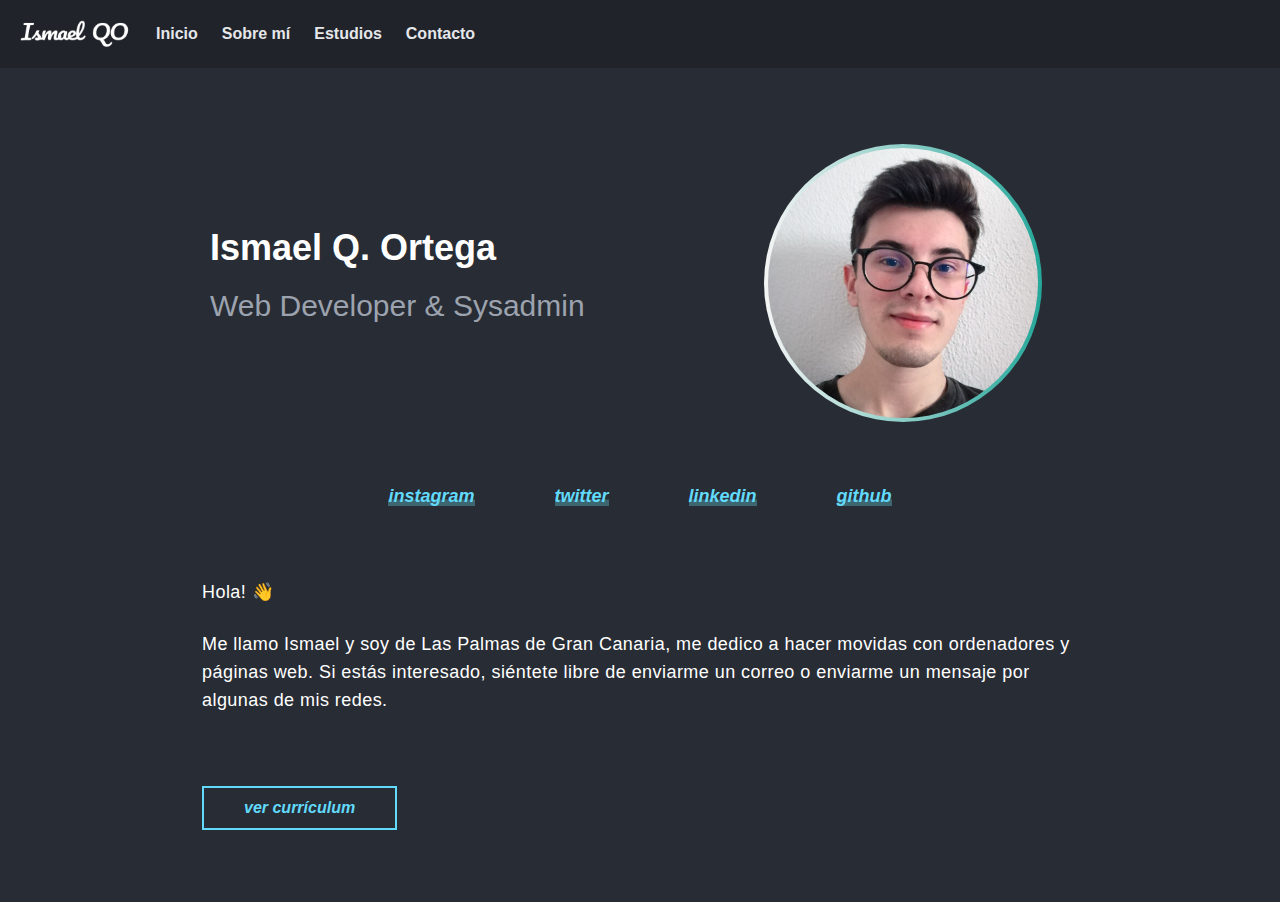
<file: index.html>
<!doctype html><html lang="es"><head><meta charset="utf-8"/><link rel="icon" href="/favicon.ico"/><meta name="viewport" content="width=device-width,initial-scale=1"/><meta name="theme-color" content="#000000"/><meta name="description" content="Ismael QO, Web Developer & Sysadmin"/><title>Ismael QO</title><link href="/static/css/main.f2755cbc.chunk.css" rel="stylesheet"></head><body><noscript>You need to enable JavaScript to run this app.</noscript><div id="root"></div><script>!function(e){function r(r){for(var n,l,f=r[0],i=r[1],p=r[2],c=0,s=[];c<f.length;c++)l=f[c],Object.prototype.hasOwnProperty.call(o,l)&&o[l]&&s.push(o[l][0]),o[l]=0;for(n in i)Object.prototype.hasOwnProperty.call(i,n)&&(e[n]=i[n]);for(a&&a(r);s.length;)s.shift()();return u.push.apply(u,p||[]),t()}function t(){for(var e,r=0;r<u.length;r++){for(var t=u[r],n=!0,f=1;f<t.length;f++){var i=t[f];0!==o[i]&&(n=!1)}n&&(u.splice(r--,1),e=l(l.s=t[0]))}return e}var n={},o={1:0},u=[];function l(r){if(n[r])return n[r].exports;var t=n[r]={i:r,l:!1,exports:{}};return e[r].call(t.exports,t,t.exports,l),t.l=!0,t.exports}l.m=e,l.c=n,l.d=function(e,r,t){l.o(e,r)||Object.defineProperty(e,r,{enumerable:!0,get:t})},l.r=function(e){"undefined"!=typeof Symbol&&Symbol.toStringTag&&Object.defineProperty(e,Symbol.toStringTag,{value:"Module"}),Object.defineProperty(e,"__esModule",{value:!0})},l.t=function(e,r){if(1&r&&(e=l(e)),8&r)return e;if(4&r&&"object"==typeof e&&e&&e.__esModule)return e;var t=Object.create(null);if(l.r(t),Object.defineProperty(t,"default",{enumerable:!0,value:e}),2&r&&"string"!=typeof e)for(var n in e)l.d(t,n,function(r){return e[r]}.bind(null,n));return t},l.n=function(e){var r=e&&e.__esModule?function(){return e.default}:function(){return e};return l.d(r,"a",r),r},l.o=function(e,r){return Object.prototype.hasOwnProperty.call(e,r)},l.p="/";var f=this.webpackJsonpportfolio=this.webpackJsonpportfolio||[],i=f.push.bind(f);f.push=r,f=f.slice();for(var p=0;p<f.length;p++)r(f[p]);var a=i;t()}([])</script><script src="/static/js/2.2cfe907f.chunk.js"></script><script src="/static/js/main.64cc84b5.chunk.js"></script></body></html>
</file>
<file: static/css/main.f2755cbc.chunk.css>
/* ! tailwindcss v2.1.2 | MIT License | https://tailwindcss.com */

/*! modern-normalize v1.1.0 | MIT License | https://github.com/sindresorhus/modern-normalize */html{-moz-tab-size:4;tab-size:4;line-height:1.15;-webkit-text-size-adjust:100%}body{font-family:system-ui,-apple-system,"Segoe UI",Roboto,Helvetica,Arial,sans-serif,"Apple Color Emoji","Segoe UI Emoji"}hr{height:0;color:inherit}abbr[title]{-webkit-text-decoration:underline dotted;text-decoration:underline dotted}b,strong{font-weight:bolder}code,kbd,pre,samp{font-family:ui-monospace,SFMono-Regular,Consolas,"Liberation Mono",Menlo,monospace;font-size:1em}small{font-size:80%}sub,sup{font-size:75%;line-height:0;position:relative;vertical-align:baseline}sub{bottom:-.25em}sup{top:-.5em}table{text-indent:0;border-color:inherit}button,input,optgroup,select,textarea{font-family:inherit;font-size:100%;line-height:1.15;margin:0}button,select{text-transform:none}[type=button],[type=submit],button{-webkit-appearance:button}legend{padding:0}progress{vertical-align:baseline}summary{display:list-item}blockquote,dd,dl,figure,h1,h2,h3,h4,h5,h6,hr,p,pre{margin:0}button{background-color:transparent;background-image:none}button:focus{outline:1px dotted;outline:5px auto -webkit-focus-ring-color}fieldset,ol,ul{margin:0;padding:0}ol,ul{list-style:none}html{font-family:ui-sans-serif,system-ui,-apple-system,BlinkMacSystemFont,"Segoe UI",Roboto,"Helvetica Neue",Arial,"Noto Sans",sans-serif,"Apple Color Emoji","Segoe UI Emoji","Segoe UI Symbol","Noto Color Emoji";line-height:1.5}body{font-family:inherit;line-height:inherit}*,:after,:before{box-sizing:border-box;border:0 solid #e5e7eb}hr{border-top-width:1px}img{border-style:solid}textarea{resize:vertical}input::-webkit-input-placeholder,textarea::-webkit-input-placeholder{opacity:1;color:#9ca3af}input:-ms-input-placeholder,textarea:-ms-input-placeholder{opacity:1;color:#9ca3af}input::placeholder,textarea::placeholder{opacity:1;color:#9ca3af}button{cursor:pointer}table{border-collapse:collapse}h1,h2,h3,h4,h5,h6{font-size:inherit;font-weight:inherit}a{color:inherit;text-decoration:inherit}button,input,optgroup,select,textarea{padding:0;line-height:inherit;color:inherit}code,kbd,pre,samp{font-family:ui-monospace,SFMono-Regular,Menlo,Monaco,Consolas,"Liberation Mono","Courier New",monospace}audio,canvas,embed,iframe,img,object,svg,video{display:block;vertical-align:middle}img,video{max-width:100%;height:auto}.container{width:100%}@media (min-width:640px){.container{max-width:640px}}@media (min-width:768px){.container{max-width:768px}}@media (min-width:1024px){.container{max-width:1024px}}@media (min-width:1280px){.container{max-width:1280px}}@media (min-width:1536px){.container{max-width:1536px}}.container{max-width:100%}@media (min-width:640px){.container{max-width:800px}}@media (min-width:768px){.container{max-width:900px}}@media (min-width:1024px){.container{max-width:1000px}}@media (min-width:1280px){.container{max-width:1100px}}.bg-transparent{background-color:transparent}.bg-shark-400{--tw-bg-opacity:1;background-color:rgba(62,65,72,var(--tw-bg-opacity))}.bg-shark-700{--tw-bg-opacity:1;background-color:rgba(32,35,42,var(--tw-bg-opacity))}.border-malibu{--tw-border-opacity:1;border-color:rgba(97,218,251,var(--tw-border-opacity))}.border-shark-400{--tw-border-opacity:1;border-color:rgba(62,65,72,var(--tw-border-opacity))}.rounded{border-radius:.25rem}.border{border-width:1px}.border-b-2{border-bottom-width:2px}.border-b{border-bottom-width:1px}.flex{display:-webkit-flex;display:flex}.inline-flex{display:-webkit-inline-flex;display:inline-flex}.table{display:table}.grid{display:grid}.hidden{display:none}.flex-col{-webkit-flex-direction:column;flex-direction:column}.flex-wrap{-webkit-flex-wrap:wrap;flex-wrap:wrap}.items-start{-webkit-align-items:flex-start;align-items:flex-start}.items-center{-webkit-align-items:center;align-items:center}.justify-center{-webkit-justify-content:center;justify-content:center}.order-1{-webkit-order:1;order:1}.order-2{-webkit-order:2;order:2}.font-mono{font-family:ui-monospace,SFMono-Regular,Menlo,Monaco,Consolas,"Liberation Mono","Courier New",monospace}.font-medium{font-weight:500}.font-bold{font-weight:700}.h-6{height:1.5rem}.h-auto{height:auto}.text-sm{font-size:.875rem;line-height:1.25rem}.text-lg{font-size:1.125rem}.text-lg,.text-xl{line-height:1.75rem}.text-xl{font-size:1.25rem}.text-2xl{font-size:1.5rem;line-height:2rem}.m-3{margin:.75rem}.mx-10{margin-left:2.5rem;margin-right:2.5rem}.my-auto{margin-top:auto;margin-bottom:auto}.mx-auto{margin-left:auto;margin-right:auto}.mr-4{margin-right:1rem}.mb-4{margin-bottom:1rem}.mb-5{margin-bottom:1.25rem}.mb-6{margin-bottom:1.5rem}.mb-10{margin-bottom:2.5rem}.mb-12{margin-bottom:3rem}.mt-20{margin-top:5rem}.ml-auto{margin-left:auto}.focus\:outline-none:focus{outline:2px solid transparent;outline-offset:2px}.p-2{padding:.5rem}.p-3{padding:.75rem}.p-6{padding:1.5rem}.py-1{padding-top:.25rem;padding-bottom:.25rem}.py-2{padding-top:.5rem;padding-bottom:.5rem}.px-2{padding-left:.5rem;padding-right:.5rem}.py-4{padding-top:1rem;padding-bottom:1rem}.px-10{padding-left:2.5rem;padding-right:2.5rem}.sticky{position:-webkit-sticky;position:sticky}.top-0{top:0}.resize-none{resize:none}*{--tw-shadow:0 0 transparent;--tw-ring-inset:var(--tw-empty,/*!*/ /*!*/);--tw-ring-offset-width:0px;--tw-ring-offset-color:#fff;--tw-ring-color:rgba(59,130,246,0.5);--tw-ring-offset-shadow:0 0 transparent;--tw-ring-shadow:0 0 transparent}.table-fixed{table-layout:fixed}.text-white{--tw-text-opacity:1;color:rgba(255,255,255,var(--tw-text-opacity))}.text-gray-200{--tw-text-opacity:1;color:rgba(229,231,235,var(--tw-text-opacity))}.text-gray-300{--tw-text-opacity:1;color:rgba(209,213,219,var(--tw-text-opacity))}.text-gray-400{--tw-text-opacity:1;color:rgba(156,163,175,var(--tw-text-opacity))}.text-malibu{--tw-text-opacity:1;color:rgba(97,218,251,var(--tw-text-opacity))}.text-shark-100{--tw-text-opacity:1;color:rgba(126,128,133,var(--tw-text-opacity))}.hover\:text-malibu:hover{--tw-text-opacity:1;color:rgba(97,218,251,var(--tw-text-opacity))}.italic{font-style:italic}.tracking-wide{letter-spacing:.025em}.w-6{width:1.5rem}.w-28{width:7rem}.w-32{width:8rem}.w-full{width:100%}.z-50{z-index:50}.gap-2{gap:.5rem}.gap-4{gap:1rem}.gap-6{gap:1.5rem}.gap-10{gap:2.5rem}.grid-cols-1{grid-template-columns:repeat(1,minmax(0,1fr))}@-webkit-keyframes spin{to{-webkit-transform:rotate(1turn);transform:rotate(1turn)}}@keyframes spin{to{-webkit-transform:rotate(1turn);transform:rotate(1turn)}}@-webkit-keyframes ping{75%,to{-webkit-transform:scale(2);transform:scale(2);opacity:0}}@keyframes ping{75%,to{-webkit-transform:scale(2);transform:scale(2);opacity:0}}@-webkit-keyframes pulse{50%{opacity:.5}}@keyframes pulse{50%{opacity:.5}}@-webkit-keyframes bounce{0%,to{-webkit-transform:translateY(-25%);transform:translateY(-25%);-webkit-animation-timing-function:cubic-bezier(.8,0,1,1);animation-timing-function:cubic-bezier(.8,0,1,1)}50%{-webkit-transform:none;transform:none;-webkit-animation-timing-function:cubic-bezier(0,0,.2,1);animation-timing-function:cubic-bezier(0,0,.2,1)}}@keyframes bounce{0%,to{-webkit-transform:translateY(-25%);transform:translateY(-25%);-webkit-animation-timing-function:cubic-bezier(.8,0,1,1);animation-timing-function:cubic-bezier(.8,0,1,1)}50%{-webkit-transform:none;transform:none;-webkit-animation-timing-function:cubic-bezier(0,0,.2,1);animation-timing-function:cubic-bezier(0,0,.2,1)}}::selection{background:#f2a240;color:#363636}::-moz-selection{background:#f2a240;color:#363636}::-webkit-scrollbar{width:15px}::-webkit-scrollbar-track{background:#1c1f24}::-webkit-scrollbar-thumb{background:#61dafb;border:3px solid #1c1f24;border-radius:10px}::-webkit-scrollbar-thumb:hover{background:#61dafb}body{margin:0;font-family:-apple-system,BlinkMacSystemFont,"Segoe UI","Roboto","Oxygen","Ubuntu","Cantarell","Fira Sans","Droid Sans","Helvetica Neue",sans-serif;-webkit-font-smoothing:antialiased;-moz-osx-font-smoothing:grayscale;background-color:#282c34}code{font-family:source-code-pro,Menlo,Monaco,Consolas,"Courier New",monospace}.active span{border-bottom:2px solid #61dafb}.active a{color:#61dafb}.rrss{box-shadow:inset 0 -.3666666667em 0 0 #3e6671,inset 0 -.3333333333em 0 0 #3e6671;transition:.2s}.rrss:hover{box-shadow:inset 0 -.666666667em 0 0 #3e6671,inset 0 -.6333333333em 0 0 #3e6671}@media (min-width:1024px){.top-navbar{display:-webkit-inline-flex!important;display:inline-flex!important}}.hamburger .line{width:25px;height:2px;background-color:#fff;display:block;margin:4px auto;transition:all .3s ease-in-out}.hamburger:hover{cursor:pointer}#hamburger-1.is-active .line:nth-child(2){opacity:0}#hamburger-1.is-active .line:first-child{-webkit-transform:translateY(6px) rotate(45deg);transform:translateY(6px) rotate(45deg)}#hamburger-1.is-active .line:nth-child(3){-webkit-transform:translateY(-6px) rotate(-45deg);transform:translateY(-6px) rotate(-45deg)}#bloque-img{position:relative}#avatar,#bloque-img{display:block;margin:auto;width:30vh;height:30vh}#avatar{border-radius:50%;object-fit:cover}#bloque-img:before{content:"";position:absolute;top:-4px;left:-4px;right:-4px;bottom:-4px;background:linear-gradient(90deg,#f5f5f5,#25a79a,#f5f5f5,#f2a240,#f5f5f5);background-size:400%;border-radius:50%;z-index:-1;-webkit-animation:animate 20s linear infinite;animation:animate 20s linear infinite}@-webkit-keyframes animate{0%{background-position:0 0}50%{background-position:200% 0}to{background-position:0 0}}@keyframes animate{0%{background-position:0 0}50%{background-position:200% 0}to{background-position:0 0}}.aButton{display:block;text-decoration:none;color:#61dafb;border:2px solid #61dafb;text-align:center;position:relative;transition:all .2s}.aButton span{position:relative;z-index:2}.aButton:after{position:absolute;content:"";top:0;left:0;width:0;height:100%;background:#61dafb;transition:all .2s}.aButton:hover{color:#20232a}.aButton:hover:after{width:100%}@media (min-width:640px){.sm\:flex{display:-webkit-flex;display:flex}.sm\:text-base{font-size:1rem;line-height:1.5rem}.sm\:text-3xl{font-size:1.875rem;line-height:2.25rem}.sm\:text-4xl{font-size:2.25rem;line-height:2.5rem}.sm\:grid-cols-2{grid-template-columns:repeat(2,minmax(0,1fr))}}@media (min-width:768px){.md\:font-medium{font-weight:500}.md\:p-6{padding:1.5rem}.md\:py-1{padding-top:.25rem;padding-bottom:.25rem}.md\:px-3{padding-left:.75rem;padding-right:.75rem}.md\:py-20{padding-top:5rem;padding-bottom:5rem}.md\:px-28{padding-left:7rem;padding-right:7rem}.md\:pt-20{padding-top:5rem}.md\:w-2\/6{width:33.333333%}.md\:w-4\/6{width:66.666667%}}@media (min-width:1024px){.lg\:inline-flex{display:-webkit-inline-flex;display:inline-flex}.lg\:hidden{display:none}.lg\:flex-row{-webkit-flex-direction:row;flex-direction:row}.lg\:items-center{-webkit-align-items:center;align-items:center}.lg\:flex-grow{-webkit-flex-grow:1;flex-grow:1}.lg\:order-1{-webkit-order:1;order:1}.lg\:order-2{-webkit-order:2;order:2}.lg\:h-auto{height:auto}.lg\:mr-6{margin-right:1.5rem}.lg\:ml-auto{margin-left:auto}.lg\:w-auto{width:auto}.lg\:w-2\/5{width:40%}.lg\:w-3\/5{width:60%}}
/*# sourceMappingURL=main.f2755cbc.chunk.css.map */
</file>
